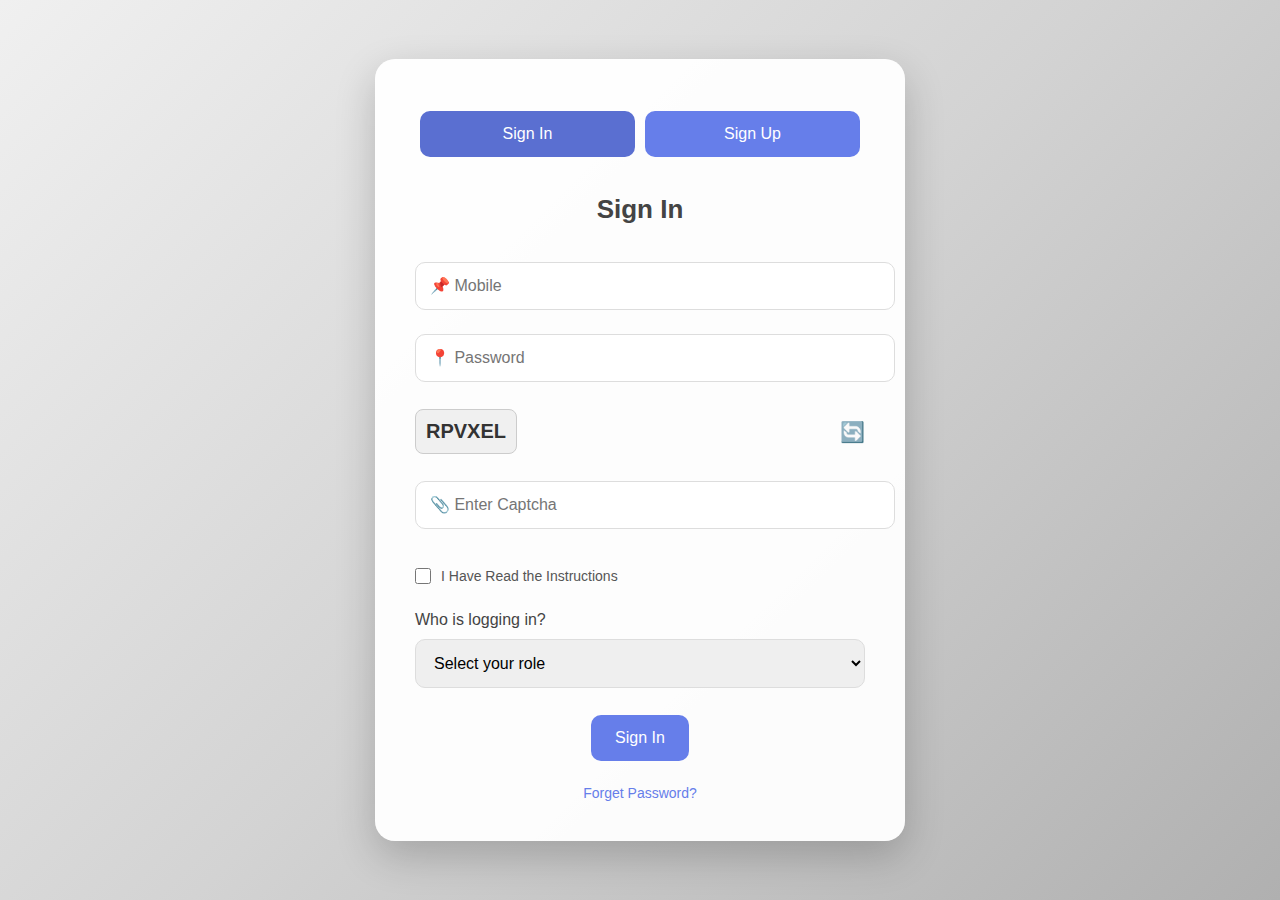
<file: Student attendance portal/templates/login.html>
<!DOCTYPE html>
<html lang="en">
<head>
    <meta charset="UTF-8">
    <meta name="viewport" content="width=device-width, initial-scale=1.0">
    <title>Student Portal</title>
    <style>
        /* General Styles */
        body {
            font-family: 'Segoe UI', Tahoma, Geneva, Verdana, sans-serif;
            background: linear-gradient(135deg, #f0f0f0, #d3d3d3, #b0b0b0);
            display: flex;
            justify-content: center;
            align-items: center;
            height: 100vh;
            margin: 0;
            color: #333;
        }

        .container {
            background: rgba(255, 255, 255, 0.95);
            padding: 40px;
            border-radius: 20px;
            box-shadow: 0 15px 40px rgba(0, 0, 0, 0.2);
            text-align: center;
            width: 450px;
            animation: fadeIn 1s ease-in-out;
        }

        @keyframes fadeIn {
            from { opacity: 0; transform: translateY(-20px); }
            to { opacity: 1; transform: translateY(0); }
        }

        .container h2 {
            margin-bottom: 25px;
            font-size: 26px;
            color: #444;
        }

        .container input {
            width: 100%;
            padding: 14px;
            margin: 12px 0;
            border: 1px solid #ddd;
            border-radius: 10px;
            font-size: 16px;
            transition: border-color 0.3s ease, box-shadow 0.3s ease;
        }

        .container input:focus {
            border-color: #667eea;
            outline: none;
            box-shadow: 0 0 8px rgba(102, 126, 234, 0.5);
        }

        .container button {
            padding: 14px 24px;
            margin: 12px 5px;
            border: none;
            border-radius: 10px;
            background-color: #667eea;
            color: #fff;
            cursor: pointer;
            font-size: 16px;
            transition: background-color 0.3s ease, transform 0.2s ease;
        }

        .container button:hover {
            background-color: #5a6fd1;
            transform: translateY(-2px);
        }

        .container a {
            display: block;
            margin-top: 12px;
            color: #667eea;
            text-decoration: none;
            font-size: 14px;
            transition: color 0.3s ease;
        }

        .container a:hover {
            color: #5a6fd1;
        }

        .form-container {
            display: none;
            animation: slideIn 0.5s ease-in-out;
        }

        .form-container.active {
            display: block;
        }

        @keyframes slideIn {
            from { opacity: 0; transform: translateX(-20px); }
            to { opacity: 1; transform: translateX(0); }
        }

        .toggle-buttons {
            display: flex;
            justify-content: space-between;
            margin-bottom: 25px;
        }

        .toggle-buttons button {
            flex: 1;
            background-color: #667eea;
            color: #fff;
            border: none;
            padding: 14px;
            cursor: pointer;
            border-radius: 10px;
            font-size: 16px;
            transition: background-color 0.3s ease, transform 0.2s ease;
        }

        .toggle-buttons button.active {
            background-color: #5a6fd1;
        }

        .toggle-buttons button:not(.active):hover {
            background-color: #5a6fd1;
            transform: translateY(-2px);
        }

        .captcha-container {
            display: flex;
            align-items: center;
            justify-content: space-between;
            margin: 15px 0;
        }

        .captcha-container .captcha-code {
            font-size: 20px;
            font-weight: bold;
            background: #f0f0f0;
            padding: 10px;
            border-radius: 8px;
            border: 1px solid #ccc;
        }

        .captcha-container .refresh-captcha {
            cursor: pointer;
            font-size: 20px;
            margin-left: 10px;
            color: #667eea;
            transition: color 0.3s ease, transform 0.2s ease;
        }

        .captcha-container .refresh-captcha:hover {
            color: #5a6fd1;
            transform: rotate(90deg);
        }

        /* Checkbox Styling */
        .checkbox-container {
            display: flex;
            align-items: center;
            margin: 15px 0;
        }

        .checkbox-container input {
            margin-right: 10px;
            cursor: pointer;
            width: 16px; /* Smaller checkbox */
            height: 16px; /* Smaller checkbox */
        }

        .checkbox-container label {
            font-size: 14px;
            color: #555;
            cursor: pointer;
        }

        /* Role Selection Dropdown */
        .role-selection {
            margin: 15px 0;
            text-align: left;
        }

        .role-selection label {
            font-size: 16px;
            color: #444;
            margin-bottom: 10px;
            display: block;
        }

        .role-selection select {
            width: 100%;
            padding: 14px;
            border: 1px solid #ddd;
            border-radius: 10px;
            font-size: 16px;
            transition: border-color 0.3s ease, box-shadow 0.3s ease;
        }

        .role-selection select:focus {
            border-color: #667eea;
            outline: none;
            box-shadow: 0 0 8px rgba(102, 126, 234, 0.5);
        }
    </style>
</head>
<body>
    <div class="container">
        <div class="toggle-buttons">
            <button onclick="showForm('signin')" id="signinBtn" class="active">Sign In</button>
            <button onclick="showForm('signup')" id="signupBtn">Sign Up</button>
        </div>
        
        <div id="signinForm" class="form-container active">
            <h2>Sign In</h2>
            <form id="signinFormElement">
                <input type="text" id="mobile" placeholder="📌 Mobile" required>
                <input type="password" id="password" placeholder="📍 Password" required>
                
                <!-- Captcha Section -->
                <div class="captcha-container">
                    <div class="captcha-code" id="captchaCode"></div>
                    <div class="refresh-captcha" onclick="generateCaptcha()">🔄</div>
                </div>
                <input type="text" id="captchaInput" placeholder="📎 Enter Captcha" required>
                
                <!-- Checkbox and Label in the same line -->
                <div class="checkbox-container">
                    <input type="checkbox" id="instructions">
                    <label for="instructions">I Have Read the Instructions</label>
                </div>

                <!-- Role Selection Dropdown -->
                <div class="role-selection">
                    <label for="role">Who is logging in?</label>
                    <select id="role" required>
                        <option value="" disabled selected>Select your role</option>
                        <option value="Admin">Admin</option>
                        <option value="Faculty">Faculty</option>
                        <option value="Student">Student</option>
                        <option value="Parent">Parent</option>
                    </select>
                </div>
                
                <button type="submit">Sign In</button>
            </form>
            <a href="#">Forget Password?</a>
        </div>

        <div id="signupForm" class="form-container">
            <h2>Sign Up</h2>
            <form>
                <input type="text" placeholder="📌 Full Name" required>
                <input type="text" placeholder="📌 Mobile" required>
                <input type="email" placeholder="📌 Email" required>
                <input type="password" placeholder="📍 Password" required>
                <input type="password" placeholder="📍 Confirm Password" required>
                
                <!-- Checkbox and Label in the same line -->
                <div class="checkbox-container">
                    <input type="checkbox" id="terms">
                    <label for="terms">I Agree to the Terms and Conditions</label>
                </div>
                
                <button type="submit">Sign Up</button>
            </form>
        </div>
    </div>

    <script>
        // Generate Captcha
        function generateCaptcha() {
            const captchaCode = Math.random().toString(36).substring(2, 8).toUpperCase();
            document.getElementById('captchaCode').innerText = captchaCode;
        }

        // Initialize Captcha on page load
        generateCaptcha();

        // Handle Sign In Form Submission
        document.getElementById('signinFormElement').addEventListener('submit', function(event) {
            event.preventDefault(); // Prevent form submission

            // Get user inputs
            const mobile = document.getElementById('mobile').value;
            const password = document.getElementById('password').value;
            const captchaInput = document.getElementById('captchaInput').value;
            const captchaCode = document.getElementById('captchaCode').innerText;
            const role = document.getElementById('role').value;

            // Basic validation
            if (!mobile || !password || !captchaInput || !role) {
                alert('Please fill in all fields and select a role.');
                return;
            }

            // Validate Captcha
            if (captchaInput !== captchaCode) {
                alert('Invalid Captcha. Please try again.');
                generateCaptcha(); // Regenerate captcha
                return;
            }

            // Simulate successful sign-in
            alert(`Sign In Successful! You are logging in as: ${role}`);
            window.location.href = 'index.html'; // Redirect to index.html (or any other page)
        });

        // Toggle between Sign In and Sign Up forms
        function showForm(formType) {
            const signinForm = document.getElementById('signinForm');
            const signupForm = document.getElementById('signupForm');
            const signinBtn = document.getElementById('signinBtn');
            const signupBtn = document.getElementById('signupBtn');

            if (formType === 'signin') {
                signinForm.classList.add('active');
                signupForm.classList.remove('active');
                signinBtn.classList.add('active');
                signupBtn.classList.remove('active');
            } else if (formType === 'signup') {
                signupForm.classList.add('active');
                signinForm.classList.remove('active');
                signupBtn.classList.add('active');
                signinBtn.classList.remove('active');
            }
        }
    </script>
</body>
</html>
</file>
